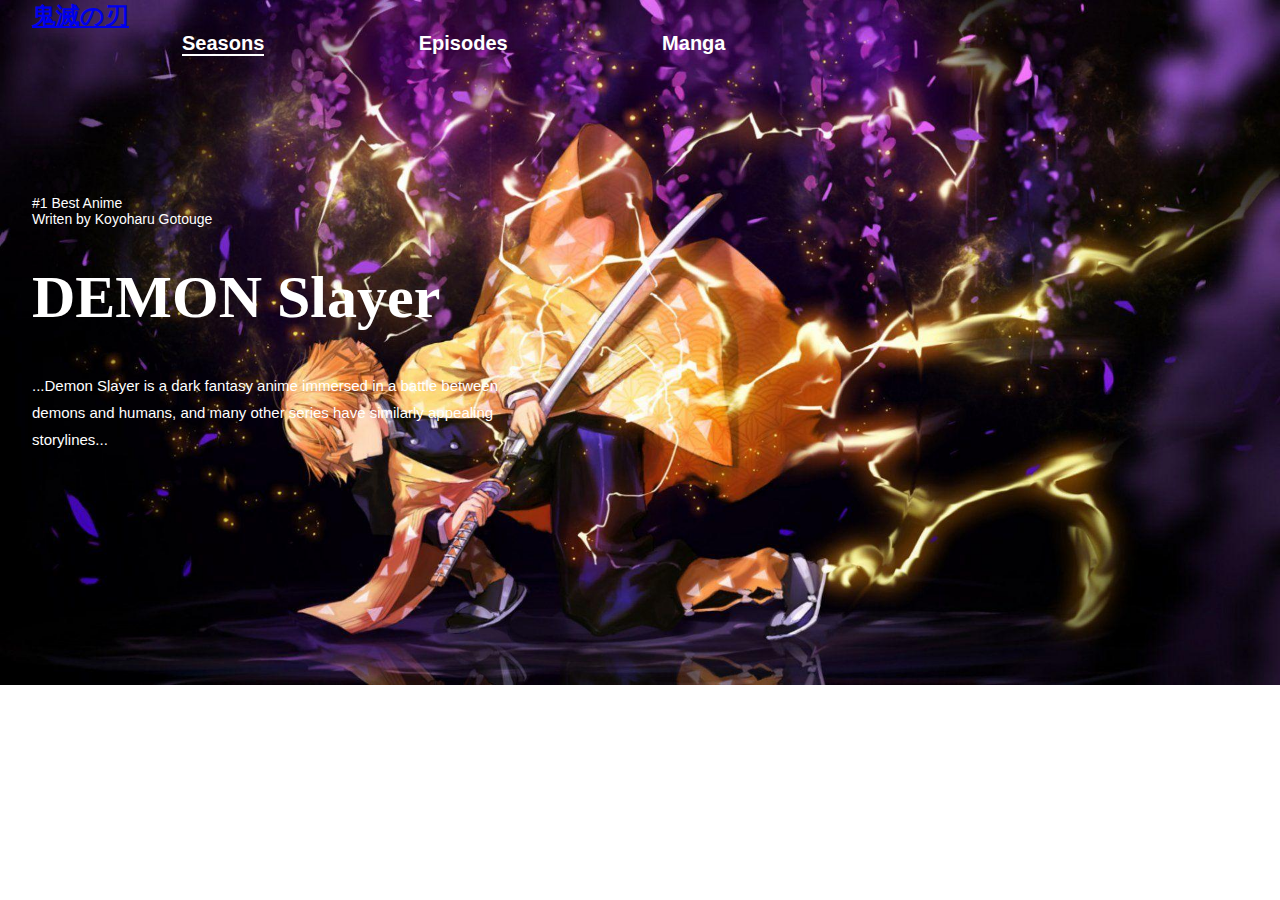
<file: index.html>
<!DOCTYPE html>
<html lang="en">
<head>
    <meta charset="UTF-8">
    <meta http-equiv="X-UA-Compatible" content="IE=edge">
    <meta name="viewport" content="width=device-width, initial-scale=1.0">
    <title>Demon Slayer</title>
    <link rel="stylesheet" href="style.css">
</head>
<body>
    <section classs="hero">
        <div class= "main-width">
            <header>
                <div class="logo">
                    <h2><a href="#">鬼滅の刃</a></h2>
                </div>
                <nav>
                    <ul>
                        <li class="active"><a href="seasons.html">Seasons</a></li>
                        <li><a href="episodes.html">Episodes</a></li>
                        <li><a href="manga.html">Manga</a></li>
                        
                    </ul>
                </nav>
            </header>

            <div class="content">
                <div class="main-text">
                  <h6>#1 Best Anime<br>Writen by Koyoharu Gotouge</h6>
                    <h1>DEMON Slayer</h1>
                    <p>...Demon Slayer is a dark fantasy anime immersed in a 
                    battle between demons and humans, and many other series
                    have similarly appealing storylines...</p>
                    
                </div>
            </div>
    </div>
    </section>
</body>
</html>
</file>
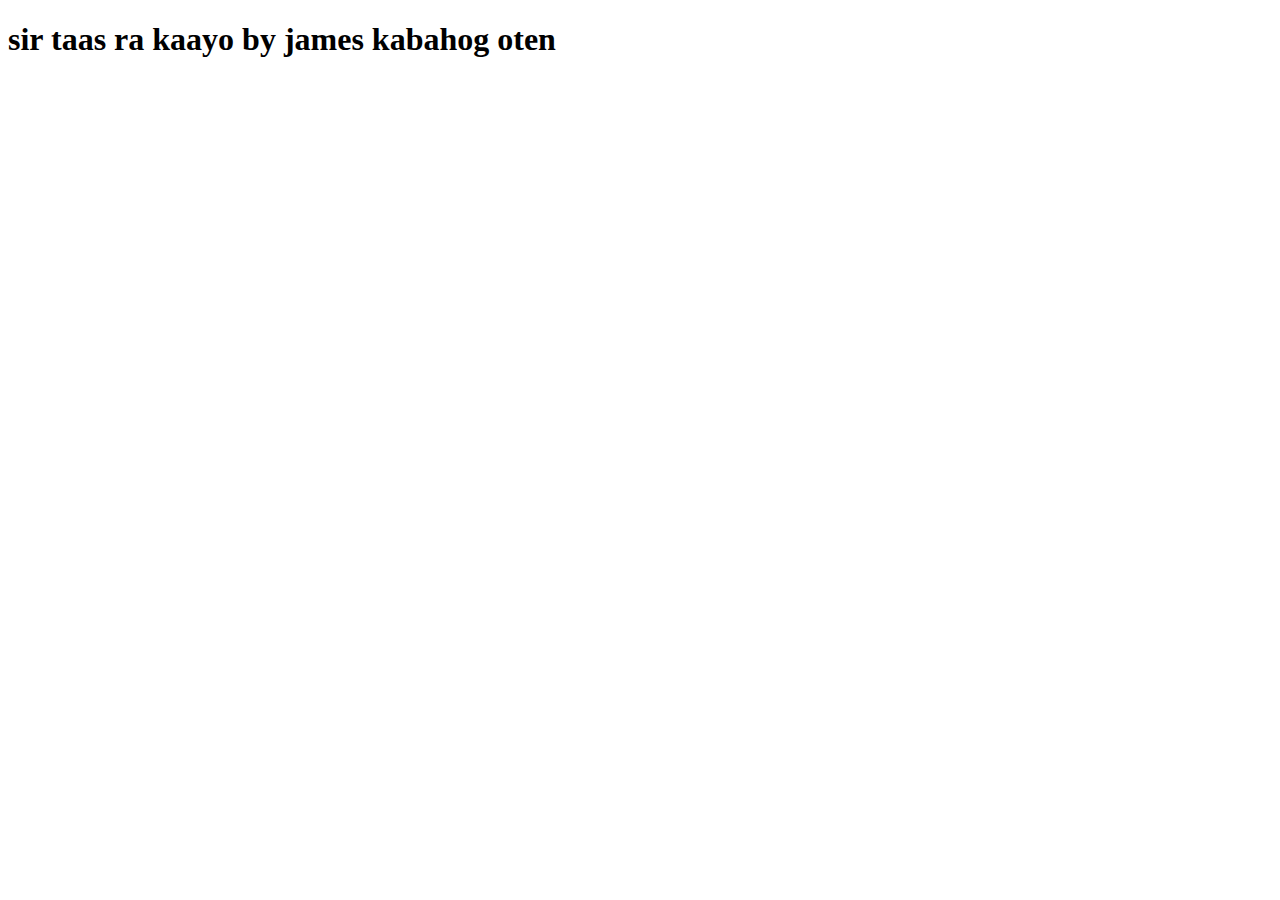
<file: manga.html>
<!DOCTYPE html>
<html lang="en">
<head>
    <meta charset="UTF-8">
    <meta http-equiv="X-UA-Compatible" content="IE=edge">
    <meta name="viewport" content="width=device-width, initial-scale=1.0">
    <title>Document</title>
</head>
<body>
    <h1>sir taas ra kaayo by james kabahog oten</h1>
</body>
</html>
</file>
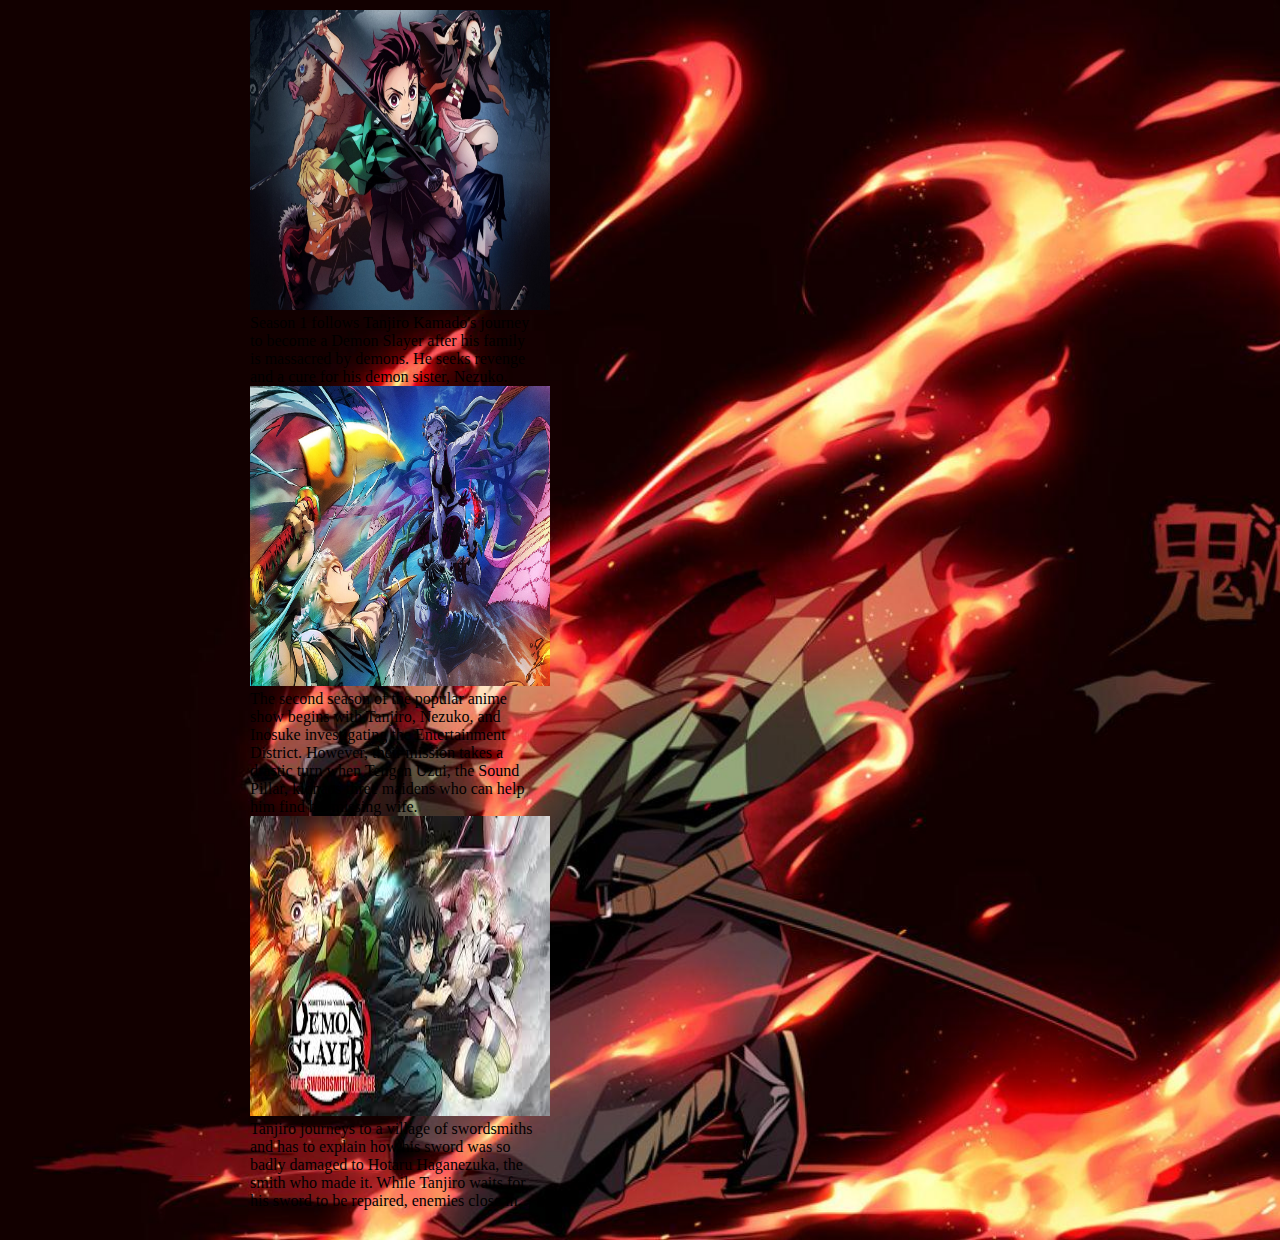
<file: seasons.html>
<!DOCTYPE html>
<html lang="en">
<head>
    <meta charset="UTF-8">
    <meta http-equiv="X-UA-Compatible" content="IE=edge">
    <meta name="viewport" content="width=device-width, initial-scale=1.0">
    <title>Seasons Demon Slayer</title>
    <link rel="stylesheet" href="season.css">
    <link href="https://cdn.jsdelivr.net/npm/bootstrap@5.3.2/dist/css/bootstrap.min.css" rel="stylesheet" integrity="sha384-T3c6CoIi6uLrA9TneNEoa7RxnatzjcDSCmG1MXxSR1GAsXEV/Dwwykc2MPK8M2HN" crossorigin="anonymous">
</head>
<body>
    <div class="row" style="margin: 10px 20px 30px; margin-left: 250px;">
    <div class="card" style="width: 18rem;">
        <img src="image/kimetsunoyaibaseason1.jpg" class="card-img-top" alt="...">
        <div class="card-body">
          <p class="card-text">Season 1 follows Tanjiro Kamado's journey to become a Demon Slayer after his family is massacred by demons. He seeks revenge and a cure for his demon sister, Nezuko.</p>
        </div>
      </div>
      <div class="card" style="width: 18rem;">
        <img src="image/demonslayer2.jpg" class="card-img-top" alt="...">
        <div class="card-body">
          <p class="card-text">The second season of the popular anime show begins with Tanjiro, Nezuko, and Inosuke investigating the Entertainment District. However, their mission takes a drastic turn when Tengen Uzui, the Sound Pillar, kidnaps three maidens who can help him find his missing wife.</p>
        </div>
      </div>
      <div class="card" style="width: 18rem;">
        <img src="image/demonslayer3.jpg" class="card-img-top" alt="...">
        <div class="card-body">
          <p class="card-text">Tanjiro journeys to a village of swordsmiths and has to explain how his sword was so badly damaged to Hotaru Haganezuka, the smith who made it. While Tanjiro waits for his sword to be repaired, enemies close in.</p>
        </div>
      </div>
    </div>
    <script src="https://cdn.jsdelivr.net/npm/bootstrap@5.3.2/dist/js/bootstrap.bundle.min.js" integrity="sha384-C6RzsynM9kWDrMNeT87bh95OGNyZPhcTNXj1NW7RuBCsyN/o0jlpcV8Qyq46cDfL" crossorigin="anonymous"></script>

</body>
</html>
</file>
<file: style.css>
*{
    margin: 0;
    padding: 0;
    box-sizing: border-box;
    font-family: 'Poppins', sans-serif;
}
body{
    overflow-x: hidden;
    background-image: url(image/2018447.jpg);
    background-size: 100%;
    background-repeat: no-repeat;
}
.main-width{
    width: 1400px;
    max-width: 95%;
    margin: 0 auto;
}
.hero{
    height: 100%;
    width: 100%;
    min-height: 100vh;
   
}
.hero header .logo h2 a{
    display: block;
    font-size: 30px;
    font-weight: 600;
    text-decoration: none;
    color: white;
    font-family: 'Noto Serif JP', serif;
}
.hero header{
    display: flex;
    align-items: center;
    justify-content: space-between;
    padding: 40px 0 30px;
}
nav ul li{
    list-style: none;
    display: inline-block;
}
nav ul li a{
    text-decoration: none;
    color: white;
    margin-left: 150px;
    font-size: 20px;
    font-weight: 600;
    border-bottom: 2px solid transparent;
    transition: .4s;

}
nav ul li:not(:last-child) a:hover,
nav ul li:not(:last-child) a:focus{
    border-bottom: 2px solid white;
}
nav ul li.active a{
    border-bottom: 2px solid white;
}
nav ul li.btn a{
    background: transparent;
    color: bl;
    border: 1px solid #f5dca8;
    padding: 9px 20px;
    border-radius: 80px;
    line-height: 1.4;
    font-size: 18px;
    font-weight: 600;
    margin-left: 150px;
}
nav ul li.btn:hover a{
    border: 1px solid white;
    color: black;
    background: white;
    transition: .4s;
}
.content{
    padding-top: 140px;
}
.content .main-text{
    position: relative;
    z-index: 2;
    margin-bottom: 50px;
}
.content .main-text h6{
    font-size: 14px;
    font-weight: 400;
    color: white;
    margin-bottom: 40px;
}
.content .main-text h1{
    font-size: 60px;
    line-height: 1;
    color: white;
    margin: 0px 0px 45px;
    font-family: 'Permanent Marker', cursive;
}
.content .main-text p{
    max-width: 100%;
    width: 480px;
    color: white;
    line-height: 1.8;
    font-size: 15px;
    margin-bottom: 50px;
}
.content .main-text a{
    display: inline-block;
    text-decoration: none;
    color: black;
    background: white;
    border: 1px solid white;
    padding: 9px 25px;
    line-height: 1.4;
    border-radius: 30px;
    font-size: 14p x;
    font-weight: 500;
}
.content .main-text a:hover{
    transform: scale(1.2);
    border: 1px solid #f5dca8;
    background: transparent;
    color: white;
    transition: .4s;
}
</file>
<file: season.css>
*{
    margin:0;
    padding: 0;
}

    
body{
    background-image: url(image/kamado.jpg);
    background-size: cover;
}
h1{
    max-width: 100%;
    width: 480px;
    color: black;
    line-height: 1.8;
    font-size: 15px;
    margin-bottom: 50px;   
}
img{
    width: 300px;
    height: 300px;
}
body{
    background-color: hsla(50, 33%, 25%, .75);;
    
}
</file>
